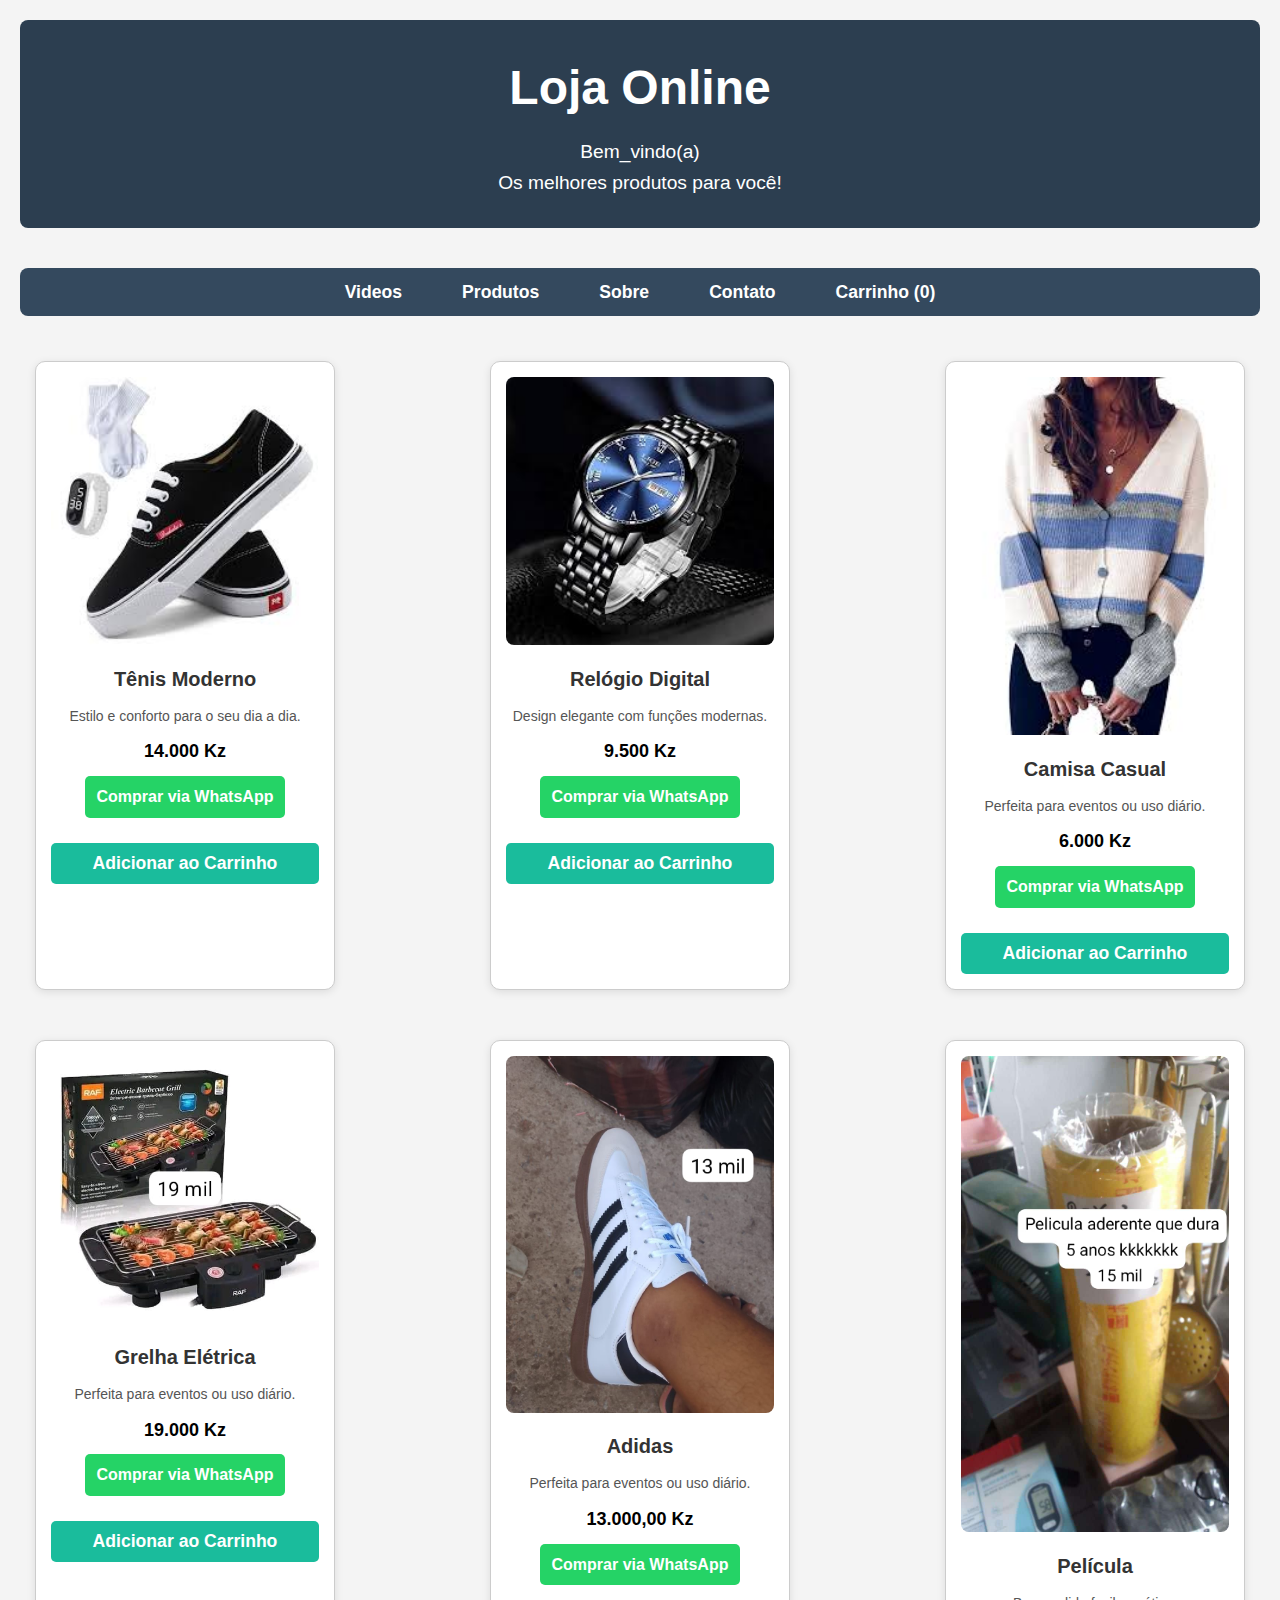
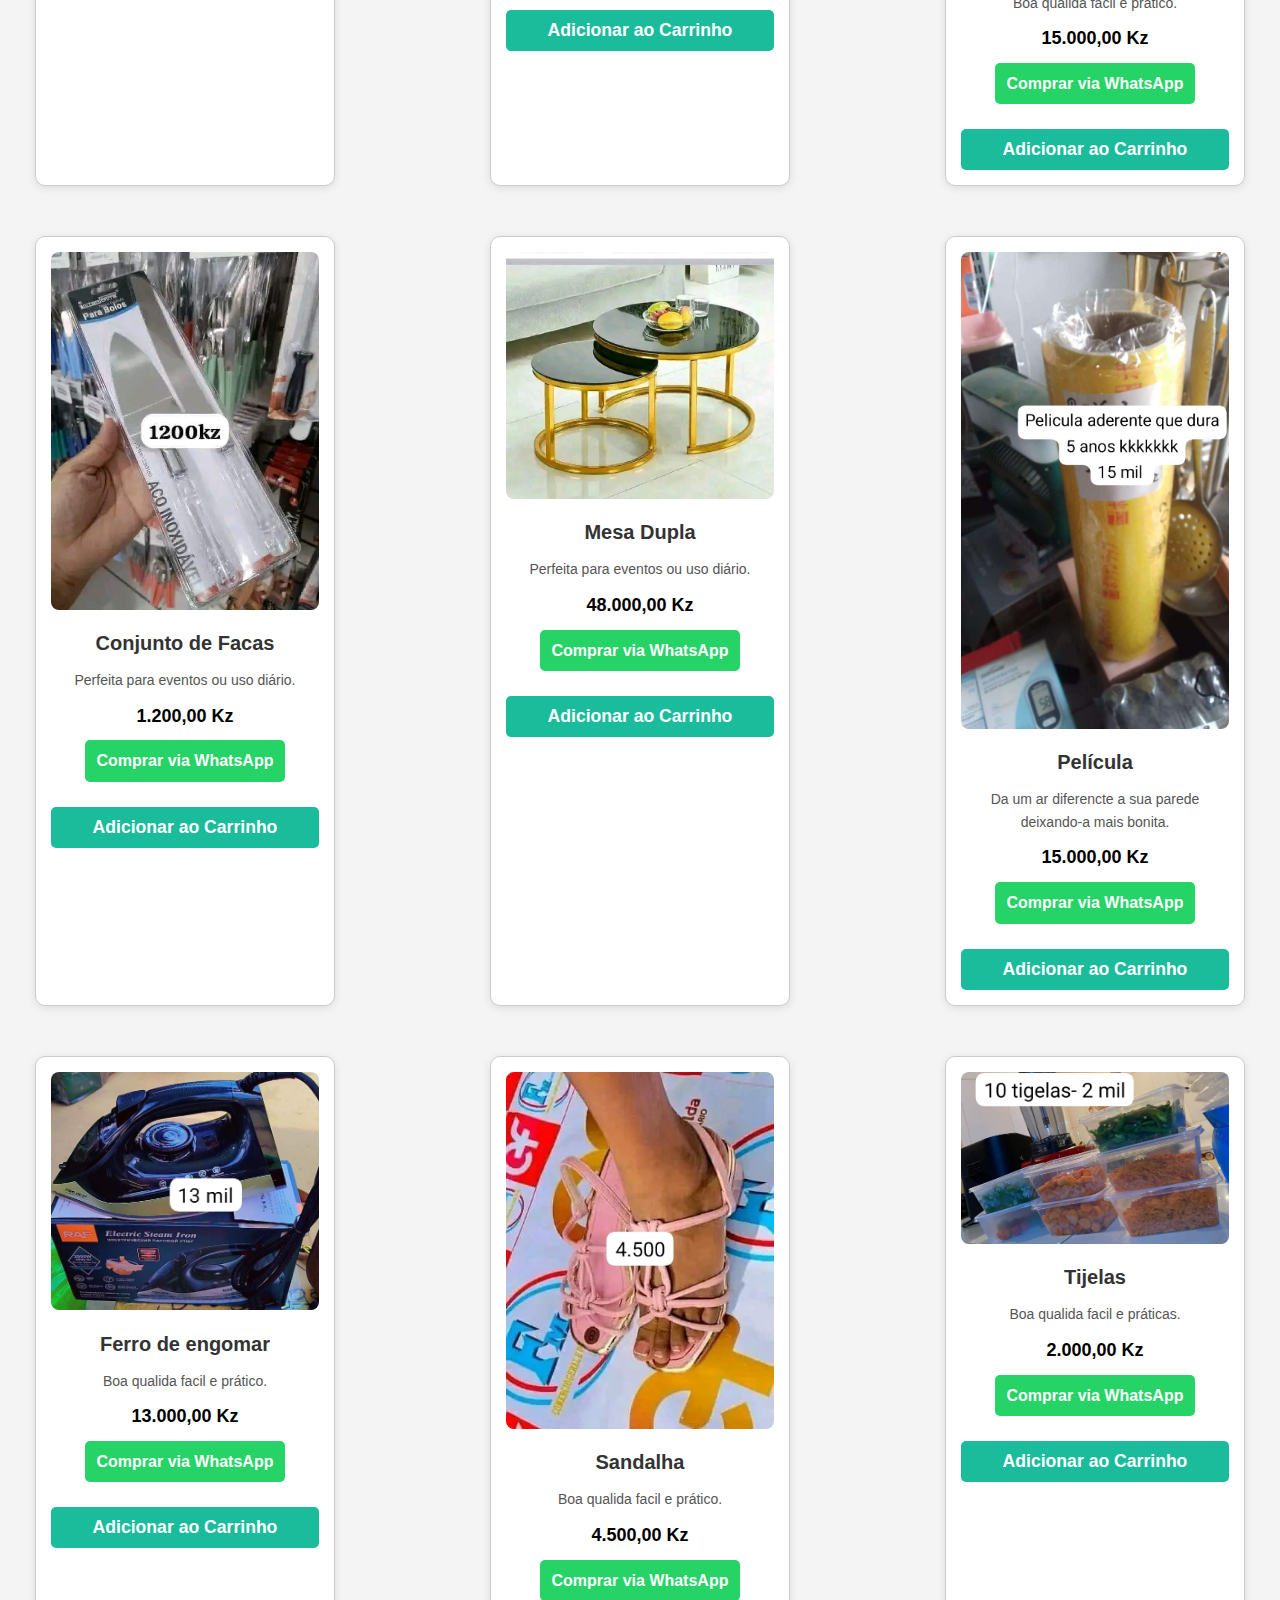
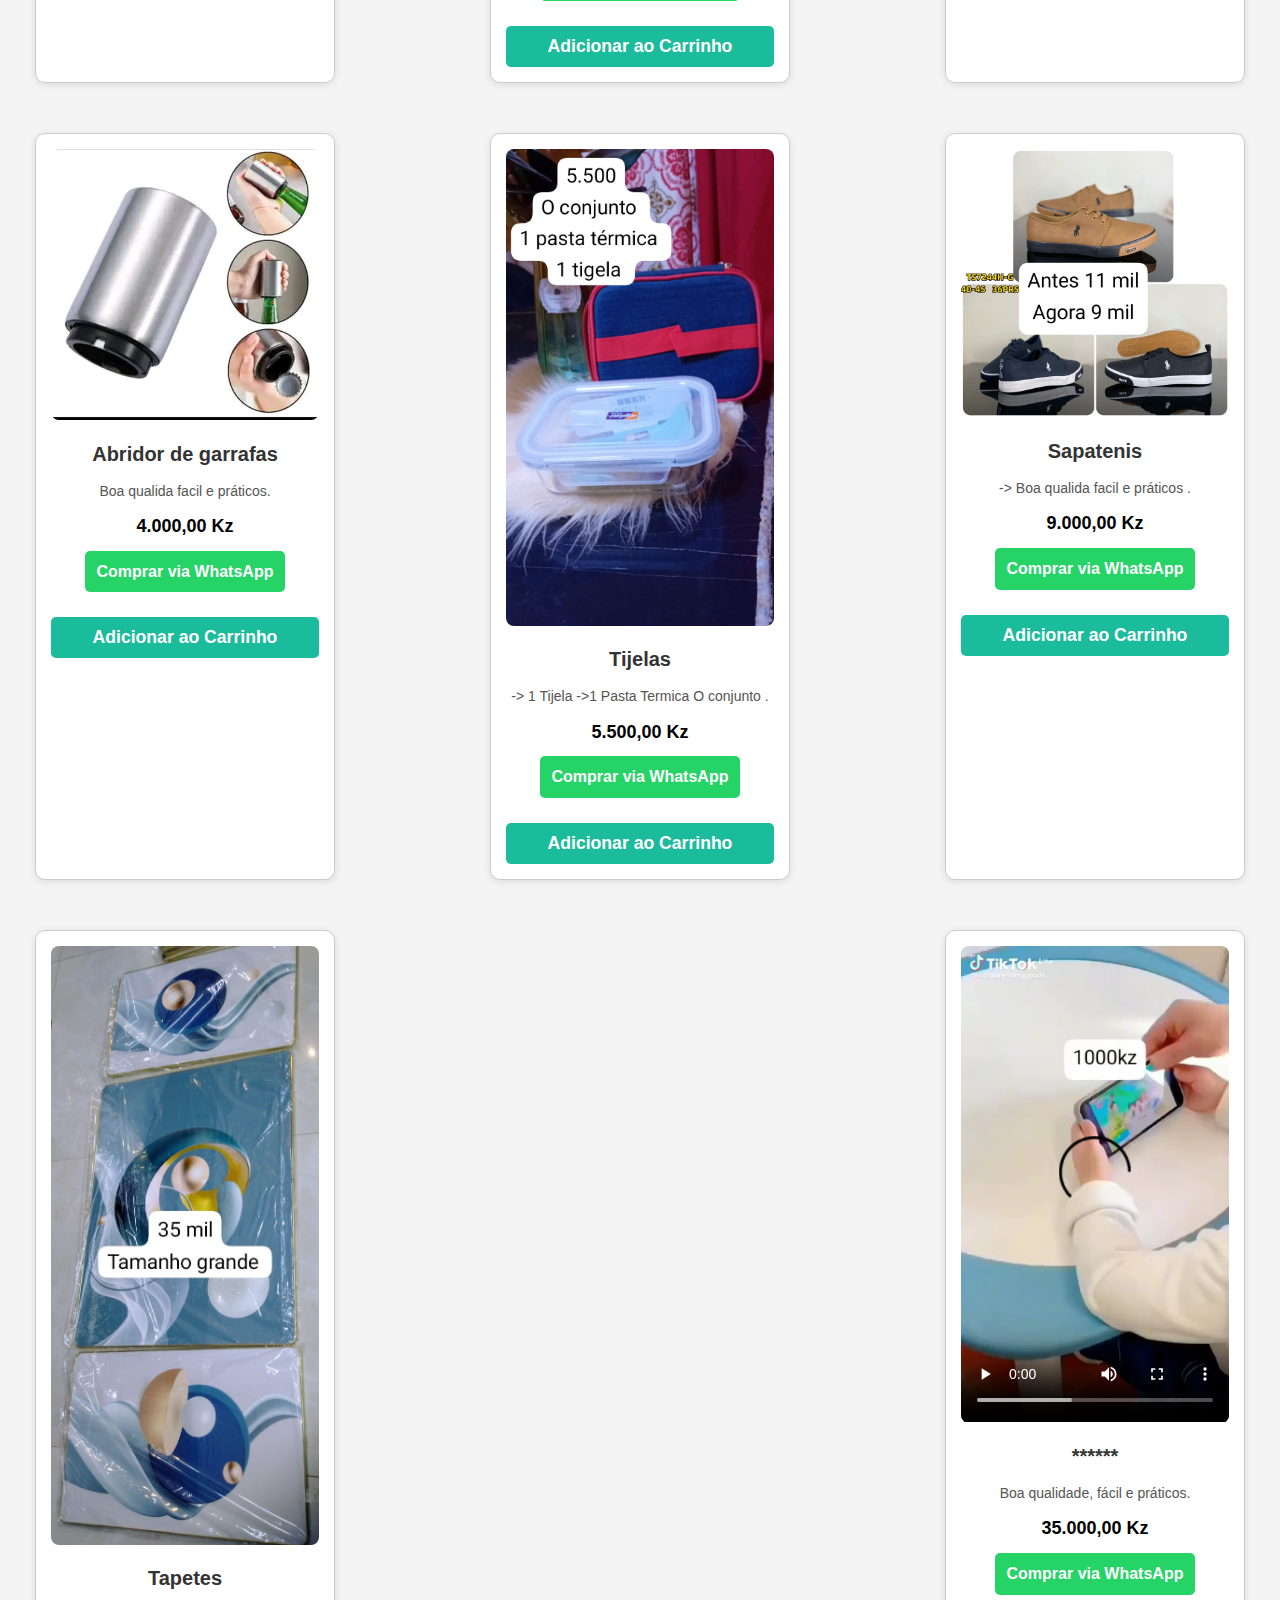
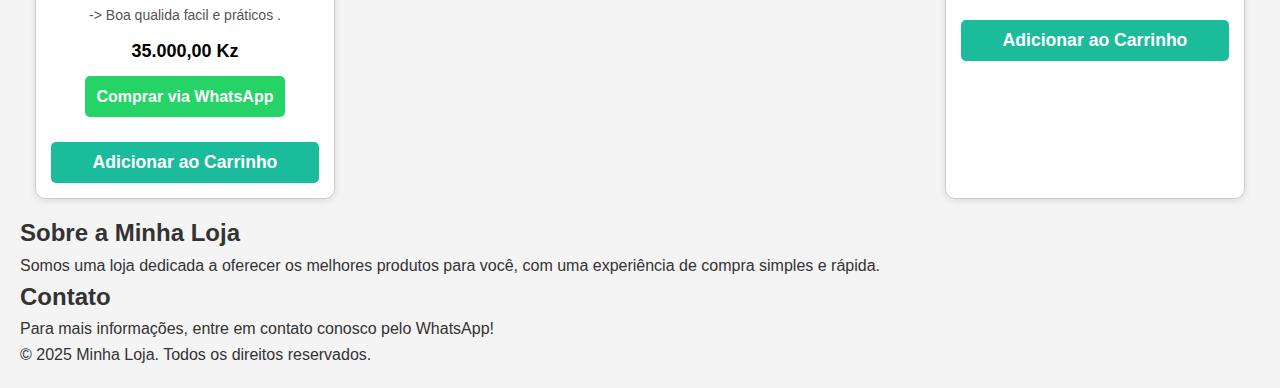
<file: index.html>
<!DOCTYPE html>
<html lang="pt">
<head>
  <meta charset="UTF-8">
  <meta name="viewport" content="width=device-width, initial-scale=1.0">
  <title>Loja Online</title>
  <link rel="stylesheet" href="style.css">
</head>
<body>

  <!-- Cabeçalho -->
  <header>
    <h1>Loja Online</h1>
    <p>Bem_vindo(a)</p>
    <p>Os melhores produtos para você!</p>
  </header>

  <!-- Menu de Navegação -->
  <nav>
    <ul>
      <li><a href="videos.html">Videos</a></li>
      <li><a href="#produtos">Produtos</a></li>
      <li><a href="#sobre">Sobre</a></li>
      <li><a href="#contato">Contato</a></li>
      <li><a href="javascript:void(0);" id="cart-link">Carrinho (<span id="cart-count">0</span>)</a></li>
    </ul>
  </nav>

  <!-- Produtos -->
  <main class="produtos" id="produtos">
    <div class="produto">
      <img src="imagens/tenis.jpg" alt="Tênis Moderno">
      <h3>Tênis Moderno</h3>
      <p>Estilo e conforto para o seu dia a dia.</p>
      <strong>14.000 Kz</strong>
      <a href="https://wa.me/244937435613?text=Tenho%20interesse%20no%20Tênis%20Moderno" target="_blank">Comprar via WhatsApp</a>
      <button class="add-to-cart" data-name="Tênis Moderno" data-price="14000">Adicionar ao Carrinho</button>
    </div>

    <div class="produto">
      <img src="imagens/relogio.jpg" alt="Relógio Digital">
      <h3>Relógio Digital</h3>
      <p>Design elegante com funções modernas.</p>
      <strong>9.500 Kz</strong>
      <a href="https://wa.me/244937435613?text=Tenho%20interesse%20no%20Relógio%20Digital" target="_blank">Comprar via WhatsApp</a>
      <button class="add-to-cart" data-name="Relógio Digital" data-price="9500">Adicionar ao Carrinho</button>
    </div>

    <div class="produto">
      <img src="imagens/camisa.jpg" alt="Camisa Casual">
      <h3>Camisa Casual</h3>
      <p>Perfeita para eventos ou uso diário.</p>
      <strong>6.000 Kz</strong>
      <a href="https://wa.me/244937435613?text=Tenho%20interesse%20na%20Camisa%20Casual" target="_blank">Comprar via WhatsApp</a>
      <button class="add-to-cart" data-name="Camisa Casual" data-price="6000">Adicionar ao Carrinho</button>
    </div>
    <div class="produto">
      <img src="imagens/grelha.jpg" alt="Camisa Casual">
      <h3>Grelha Elétrica</h3>
      <p>Perfeita para eventos ou uso diário.</p>
      <strong>19.000 Kz</strong>
      <a href="https://wa.me/244937435613?text=Tenho%20interesse%20na%20grelha-elétrica" target="_blank">Comprar via WhatsApp</a>
      <button class="add-to-cart" data-name="Grelha Elétrica" data-price="19000">Adicionar ao Carrinho</button>
    </div>
    <div class="produto">
      <img src="imagens/adidas.jpg" alt="Camisa Casual">
      <h3>Adidas</h3>
      <p>Perfeita para eventos ou uso diário.</p>
      <strong>13.000,00 Kz</strong>
      <a href="https://wa.me/244937435613?text=Tenho%20interesse%20nas%20adidas" target="_blank">Comprar via WhatsApp</a>
      <button class="add-to-cart" data-name="Adidas" data-price="13000">Adicionar ao Carrinho</button>
    </div>
    <div class="produto">
      <img src="imagens/pelicula.jpg" alt="Camisa Casual">
      <h3>Película  </h3>
      <p>Boa qualida facil e prático.</p>
      <strong>15.000,00 Kz</strong>
      <a href="https://wa.me/244937435613?text=Tenho%20interesse%20na%20película" target="_blank">Comprar via WhatsApp</a>
      <button class="add-to-cart" data-name="Película" data-price="15000">Adicionar ao Carrinho</button>
    </div>
    <div class="produto">
      <img src="imagens/faca-bolo.jpg" alt="Camisa Casual">
      <h3>Conjunto de Facas </h3>
      <p>Perfeita para eventos ou uso diário.</p>
      <strong>1.200,00 Kz</strong>
      <a href="https://wa.me/244937435613?text=Tenho%20interesse%20no%20Conjunto-de-facas" target="_blank">Comprar via WhatsApp</a>
      <button class="add-to-cart" data-name="Facas de bolo" data-price="1200">Adicionar ao Carrinho</button>
    </div>
    <div class="produto">
      <img src="imagens/mesa-dupla.jpg" alt="Camisa Casual">
      <h3>Mesa Dupla </h3>
      <p>Perfeita para eventos ou uso diário.</p>
      <strong>48.000,00 Kz</strong>
      <a href="https://wa.me/244937435613?text=Tenho%20interesse%20na%20mesa-dúpla" target="_blank">Comprar via WhatsApp</a>
      <button class="add-to-cart" data-name="Mesa-dupla" data-price="48000">Adicionar ao Carrinho</button>
    </div>
    <div class="produto">
      <img src="imagens/pelicula.jpg" alt="Camisa Casual">
      <h3>Película </h3>
      <p>Da um ar diferencte a sua parede deixando-a mais bonita.</p>
      <strong>15.000,00 Kz</strong>
      <a href="https://wa.me/244937435613?text=Tenho%20interesse%20na%20película" target="_blank">Comprar via WhatsApp</a>
      <button class="add-to-cart" data-name="Película" data-price="15000">Adicionar ao Carrinho</button>
    </div>
    <div class="produto">
      <img src="imagens/Ferro.jpg" alt="Camisa Casual">
      <h3>Ferro de engomar </h3>
      <p>Boa qualida facil e prático.</p>
      <strong>13.000,00 Kz</strong>
      <a href="https://wa.me/244937435613?text=Tenho%20interesse%20no%20Ferro de engomar" target="_blank">Comprar via WhatsApp</a>
      <button class="add-to-cart" data-name="Ferro de engomar" data-price="13000">Adicionar ao Carrinho</button>
    </div>
    <div class="produto">
      <img src="imagens/sandalha.jpg" alt="Camisa Casual">
      <h3>Sandalha </h3>
      <p>Boa qualida facil e prático.</p>
      <strong>4.500,00 Kz</strong>
      <a href="https://wa.me/244937435613?text=Tenho%20interesse%20nas%20Sandalias" target="_blank">Comprar via WhatsApp</a>
      <button class="add-to-cart" data-name="Sandalha" data-price="4500">Adicionar ao Carrinho</button>
    </div>
    <div class="produto">
      <img src="imagens/tijelas.jpg" alt="Camisa Casual">
      <h3>Tijelas  </h3>
      <p>Boa qualida facil e práticas.</p>
      <strong>2.000,00 Kz</strong>
      <a href="https://wa.me/244937435613?text=Tenho%20interesse%20nas%20Tijelas" target="_blank">Comprar via WhatsApp</a>
      <button class="add-to-cart" data-name="Camisa Tijelas" data-price="2000">Adicionar ao Carrinho</button>
    </div>
    <div class="produto">
      <img src="imagens/abridor.jpg" alt="Camisa Casual">
      <h3>Abridor de garrafas  </h3>
      <p>Boa qualida facil e práticos.</p>
      <strong>4.000,00 Kz</strong>
      <a href="https://wa.me/244937435613?text=Tenho%20interesse%20no%20Abridor-de-garrafas" target="_blank">Comprar via WhatsApp</a>
      <button class="add-to-cart" data-name="Abridor de garrafas" data-price="4000">Adicionar ao Carrinho</button>
    </div>
    <div class="produto">
      <img src="imagens/pasta-termica.jpg" alt="Camisa Casual">
      <h3>Tijelas  </h3>
      <p>-> 1 Tijela ->1 Pasta Termica O conjunto .</p>
      <strong>5.500,00 Kz</strong>
      <a href="https://wa.me/244937435613?text=Tenho%20interesse%20na%20térmca" target="_blank">Comprar via WhatsApp</a>
      <button class="add-to-cart" data-name="Tijelas conjuto" data-price="5500">Adicionar ao Carrinho</button>
    </div>
    <div class="produto">
      <img src="imagens/Sapa-tenis.jpg" alt="Camisa Casual">
      <h3> Sapatenis </h3>
      <p>-> Boa qualida facil e práticos .</p>
      <strong>9.000,00 Kz</strong>
      <a href="https://wa.me/244937435613?text=Tenho%20interesse%20no%20Sapatenis" target="_blank">Comprar via WhatsApp</a>
      <button class="add-to-cart" data-name="Sapatenis" data-price="9000">Adicionar ao Carrinho</button>
    </div>
    <div class="produto">
      <img src="imagens/tapetes.jpg" alt="Camisa Casual">
      <h3> Tapetes </h3>
      <p>-> Boa qualida facil e práticos .</p>
      <strong>35.000,00 Kz</strong>
      <a href="https://wa.me/244937435613?text=Tenho%20interesse%20no%20Tapete" target="_blank">Comprar via WhatsApp</a>
      <button class="add-to-cart" data-name=" Tapetes" data-price="35000">Adicionar ao Carrinho</button>
    </div>
    <div class="produto">
      <video src="video/vid1.mp4" controls></video>
      <h3>******</h3>
      <p>Boa qualidade, fácil e práticos.</p>
      <strong>35.000,00 Kz</strong>
      <a href="https://wa.me/244937435613?text=Tenho%20interesse%20no%20produto%20Tapetes" target="_blank">Comprar via WhatsApp</a>
      <button class="add-to-cart" data-name="Kit de desenho de criaças" data-price="1000">Adicionar ao Carrinho</button>
    </div>

    
    

  </main>

  <!-- Seção Sobre -->
  <section id="sobre">
    <h2>Sobre a Minha Loja</h2>
    <p>Somos uma loja dedicada a oferecer os melhores produtos para você, com uma experiência de compra simples e rápida.</p>
  </section>

  <!-- Seção Contato -->
  <section id="contato">
    <h2>Contato</h2>
    <p>Para mais informações, entre em contato conosco pelo WhatsApp!</p>
  </section>

  <!-- Carrinho de Compras -->
  <div class="cart-container" id="cart">
    <h3>Carrinho</h3>
    <ul id="cart-items"></ul>
    <p>Total: <span id="cart-total">0 Kz</span></p>
    <button id="send-whatsapp">Enviar para o WhatsApp</button>
    <button id="close-cart">Fechar Carrinho</button>
  </div>

  <!-- Rodapé -->
  <footer>
    <p>&copy; 2025 Minha Loja. Todos os direitos reservados.</p>
  </footer>

  <script src="script.js"></script>
</body>
</html>
</file>
<file: style.css>
/* Reset básico */
* {
  margin: 0;
  padding: 0;
  box-sizing: border-box;
}

body {
  font-family: 'Arial', sans-serif;
  background-color: #f4f4f4;
  color: #333;
  line-height: 1.6;
  padding: 20px;
  margin: 0;
}

/* Cabeçalho */
header {
  text-align: center;
  background-color: #2c3e50;
  color: white;
  padding: 30px 20px;
  border-radius: 8px;
  margin-bottom: 40px;
}

header h1 {
  font-size: 3rem;
  margin-bottom: 10px;
}

header p {
  font-size: 1.2rem;
  font-weight: 300;
}

/* Menu de Navegação */
nav {
  display: flex;
  justify-content: center;
  background-color: #34495e;
  padding: 10px;
  border-radius: 8px;
  margin-bottom: 30px;
}

nav ul {
  list-style: none;
  display: flex;
}

nav ul li {
  margin: 0 15px;
}

nav ul li a {
  text-decoration: none;
  color: white;
  font-size: 1.1rem;
  font-weight: 600;
  padding: 8px 15px;
  border-radius: 5px;
  transition: background-color 0.3s;
}

nav ul li a:hover {
  background-color: #1abc9c;
}

/* Carrinho de Compras */
.cart-container {
  display: none;
  position: fixed;
  top: 20%;
  right: 0;
  background-color: white;
  border: 2px solid #ccc;
  padding: 20px;
  width: 250px;
  box-shadow: 0 5px 10px rgba(0, 0, 0, 0.2);
  z-index: 1000;
  border-radius: 8px;
}

.cart-container h3 {
  font-size: 1.5rem;
  color: #2c3e50;
}

#cart-items {
  list-style: none;
  padding: 0;
  margin-bottom: 20px;
}

#cart-items li {
  display: flex;
  justify-content: space-between;
  margin-bottom: 10px;
}

#cart-items li button {
  background-color: #e74c3c;
  color: white;
  font-size: 1rem;
  border: none;
  border-radius: 5px;
  cursor: pointer;
  padding: 5px;
  transition: background-color 0.3s;
}

#cart-items li button:hover {
  background-color: #c0392b;
}

#cart-total {
  font-size: 1.3rem;
  font-weight: bold;
  color: #e74c3c;
}

button {
  background-color: #3498db;
  color: white;
  padding: 10px;
  border: none;
  border-radius: 5px;
  cursor: pointer;
  font-size: 1.1rem;
  margin-top: 15px;
  width: 100%;
  transition: background-color 0.3s;
}

button:hover {
  background-color: #2980b9;
}

/* Produtos */
.produtos {
  display: flex;
  flex-wrap: wrap;
  justify-content: space-between;
  gap: 20px;
}

.produto {
  background-color: white;
  padding: 20px;
  border-radius: 8px;
  box-shadow: 0 0 10px rgba(0, 0, 0, 0.1);
  text-align: center;
  width: 100%;
  max-width: 320px;
  margin: 0 auto;
  transition: transform 0.3s ease, box-shadow 0.3s ease;
}

.produto:hover {
  transform: translateY(-10px);
  box-shadow: 0 10px 20px rgba(0, 0, 0, 0.2);
}

.produto img {
  width: 100%;
  height: auto;
  border-radius: 8px;
}

.produto h3 {
  font-size: 1.5rem;
  margin-top: 15px;
  font-weight: 600;
}

.produto p {
  font-size: 1.1rem;
  color: #555;
  margin: 10px 0;
}

.produto strong {
  font-size: 1.4rem;
  color: #e74c3c;
}

.produto button {
  background-color: #1abc9c;
  color: white;
  padding: 10px 20px;
  border-radius: 5px;
  margin-top: 15px;
  font-weight: 600;
}

.produto button:hover {
  background-color: #16a085;
}

/* Responsividade */
@media screen and (max-width: 768px) {
  body {
    padding: 10px;
  }

  .produtos {
    justify-content: center;
  }

  .produto {
    width: 100%;
    max-width: 350px;
    margin: 10px 0;
  }

  .cart-container {
    width: 90%;
    right: 5%;
    top: 10%;
  }

  #cart-items li {
    font-size: 0.9rem;
  }

  button {
    padding: 12px;
    font-size: 1rem;
  }

  nav ul {
    flex-direction: column;
  }

  nav ul li {
    margin: 5px 0;
  }

  nav ul li a {
    font-size: 1rem;
    padding: 10px;
  }
}
.produto {
  width: 300px;
  padding: 15px;
  margin: 15px;
  border: 1px solid #ccc;
  border-radius: 10px;
  text-align: center;
  box-shadow: 0 2px 8px rgba(0, 0, 0, 0.1);
  background-color: #fff;
}

.produto video {
  width: 100%;
  height: auto;
  border-radius: 8px;
}

.produto h3 {
  font-size: 20px;
  margin: 10px 0 5px;
}

.produto p {
  font-size: 14px;
  color: #555;
}

.produto strong {
  display: block;
  margin: 10px 0;
  font-size: 18px;
  color: #000;
}

.produto a {
  display: inline-block;
  margin-bottom: 10px;
  padding: 8px 12px;
  background-color: #25d366;
  color: white;
  text-decoration: none;
  border-radius: 5px;
  font-weight: bold;
  transition: background-color 0.3s;
}

.produto a:hover {
  background-color: #128c7e;
}

.add-to-cart {
  padding: 8px 12px;
  background-color: #ff6f00;
  color: white;
  border: none;
  border-radius: 5px;
  cursor: pointer;
  font-weight: bold;
  transition: background-color 0.3s;
}

.add-to-cart:hover {
  background-color: #e65c00;
}
</file>
